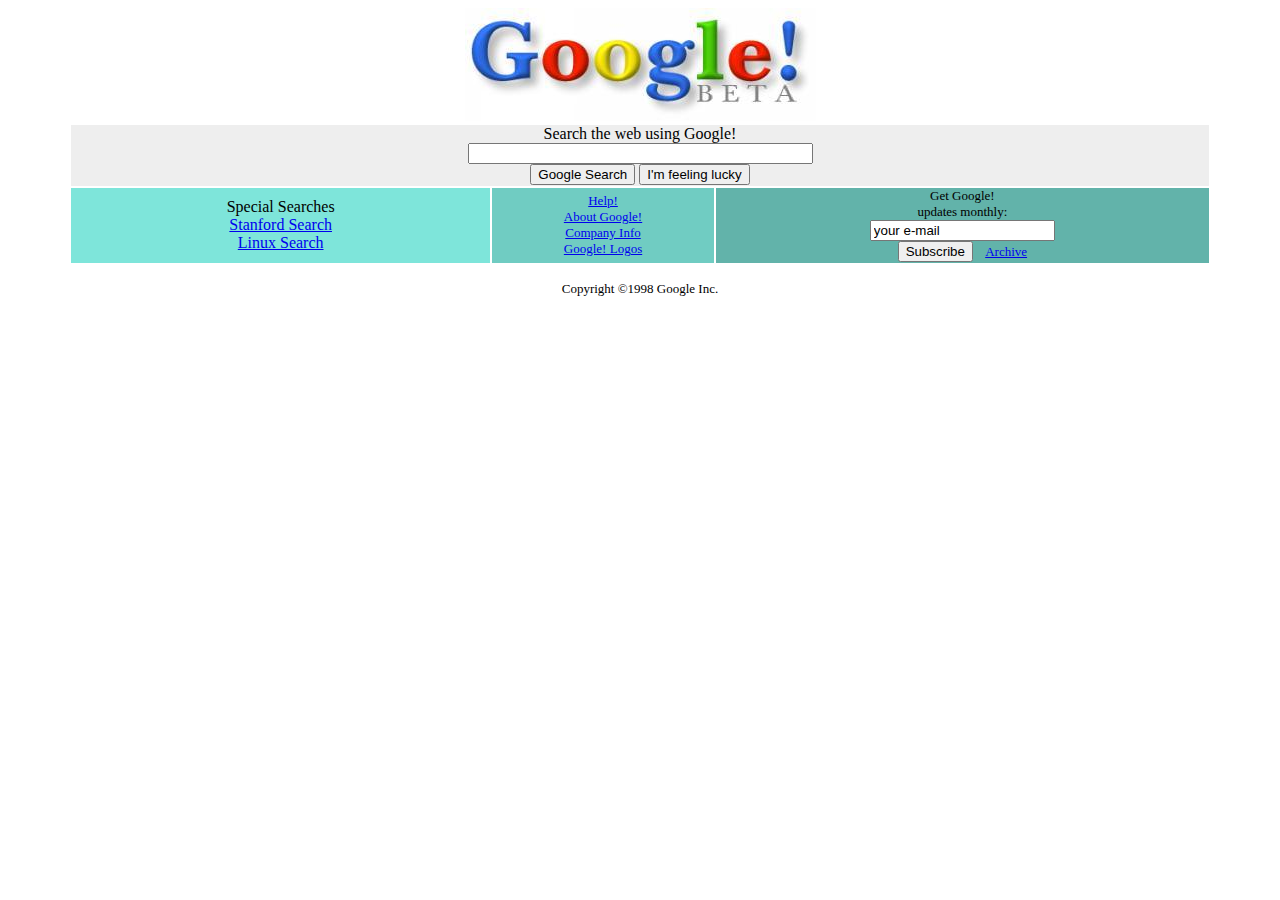
<file: assignment-2/index.html>
<!DOCTYPE html>
<html lang="en">
<head>
    <meta charset="UTF-8">
    <meta http-equiv="X-UA-Compatible" content="IE=edge">
    <meta name="viewport" content="width=device-width, initial-scale=1.0">
    <title>Google!</title>
    <link rel="stylesheet" href="style.css">
</head>
<body>
    <main>
        <img src="/images/google.jpg">
        <div class="search">
            <span>Search the web using Google!</span>
            <input type="text" size="40">
            <Button>Google Search</Button>
            <Button>I'm feeling lucky</Button>
        </div>
        <div id="links">
            <div class="box-1">
                <div class="alt">
                    <span>Special Searches</span>
                    <a href="#">Stanford Search</a>
                    <a href="#">Linux Search</a>
                </div>
            </div>
            <div class="box-2">
                <a href="#" class="alt-1">Help!</a>
                <a href="#">About Google!</a>
                <a href="#">Company Info</a>
                <a href="#">Google! Logos</a>
            </div>
            <div class="box-3">
                <span>Get Google!</span>
                <span>updates monthly:</span>
                <input type="text" value="your e-mail">
                <button>Subscribe</button>
                <a href="#" style="display: inline; margin-left: 9px;">Archive</a>
            </div>
        </div>
    </main>
    <footer>Copyright ©1998 Google Inc.</footer>
</body>
</html>
</file>
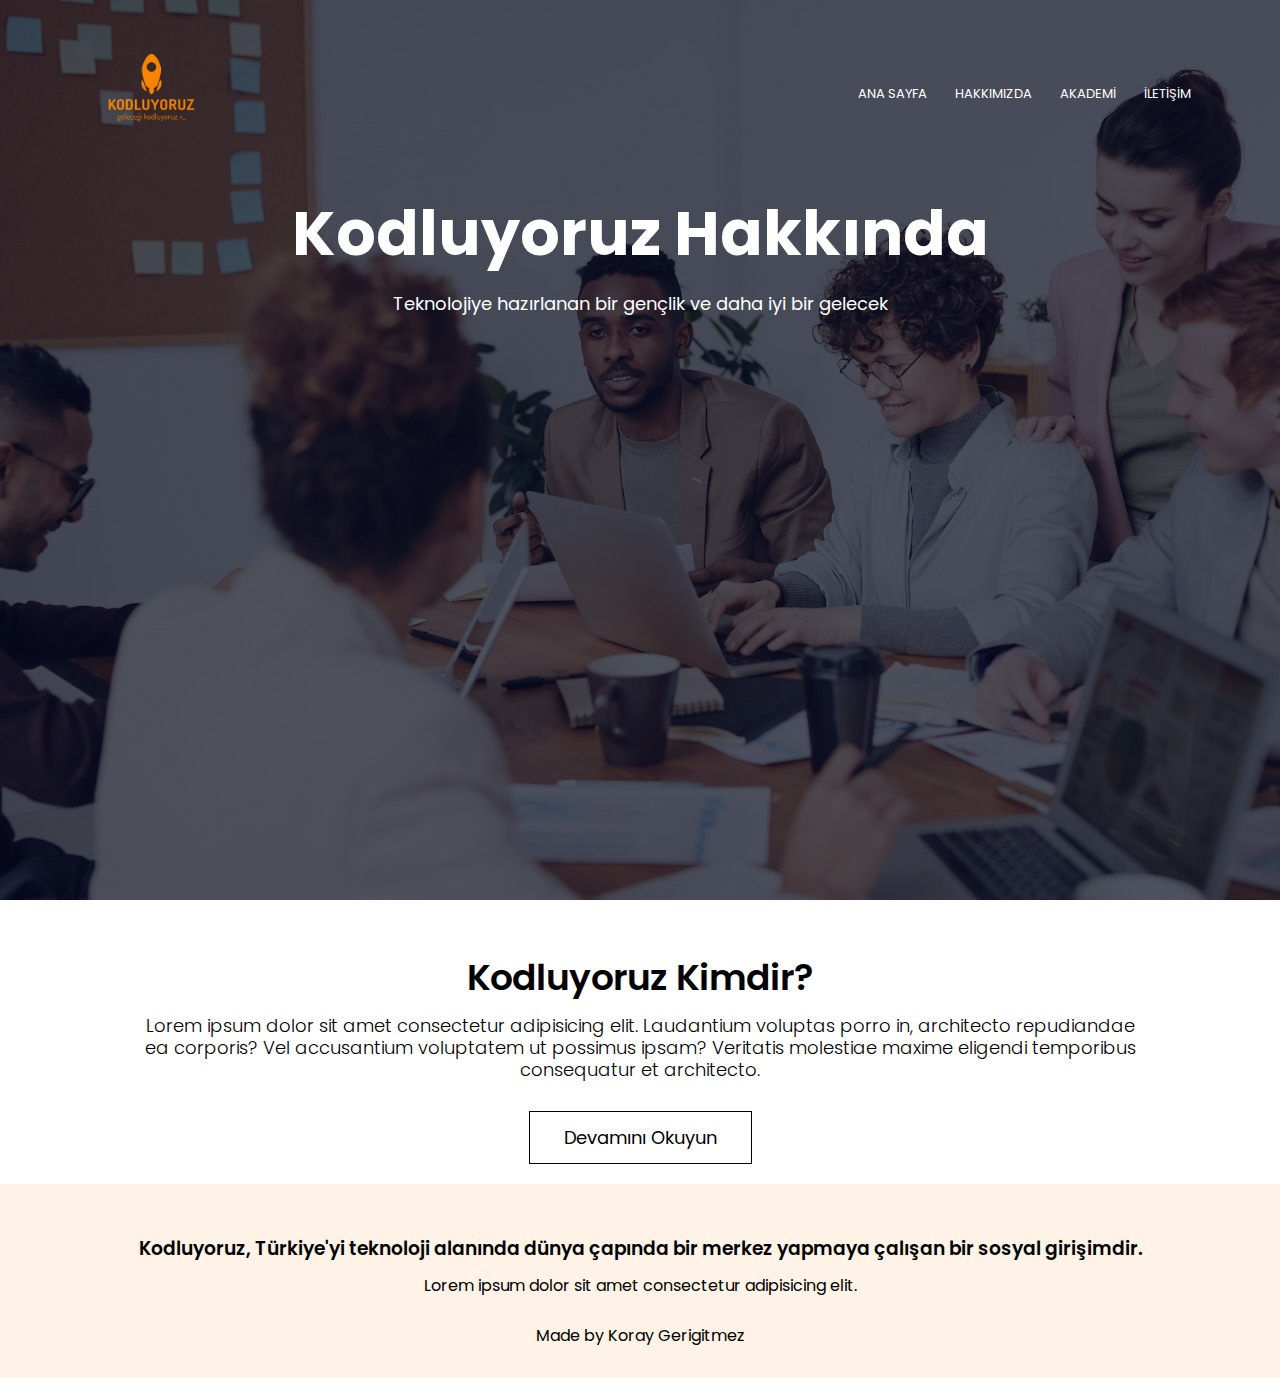
<file: assignment-1/about-us.html>
<!DOCTYPE html>
<html lang="tr">
<head>
    <meta charset="UTF-8">
    <meta http-equiv="X-UA-Compatible" content="IE=edge">
    <meta name="viewport" content="width=device-width, initial-scale=1.0">
    <title>Hakkımızda | Kodluyoruz</title>
    <link rel="stylesheet" href="style.css">
    <link rel="preconnect" href="https://fonts.googleapis.com">
    <link rel="preconnect" href="https://fonts.gstatic.com" crossorigin>
    <link href="https://fonts.googleapis.com/css2?family=Poppins:wght@100;200;300;400;600;700&display=swap" rel="stylesheet">
</head>
<body>
    <section class="sub-header">
        <nav>
            <a href="index.html"><img src="/images/kodluyoruzLogo.png"></a>
            <div class="nav-links">
                <ul>
                    <li><a href="index.html">ANA SAYFA</a></li>
                    <li><a href="about-us.html">HAKKIMIZDA</a></li>
                    <li><a href="courses.html">AKADEMİ</a></li>
                    <li><a href="contact.html">İLETİŞİM</a></li>
                </ul>
            </div>
        </nav>
        <h1>Kodluyoruz Hakkında</h1>
        <p>Teknolojiye hazırlanan bir gençlik ve daha iyi bir gelecek</p>
    </section>
    <section class="about-us">
        <h1>Kodluyoruz Kimdir?</h1>
        <p>Lorem ipsum dolor sit amet consectetur adipisicing elit. Laudantium voluptas porro in, architecto repudiandae ea corporis? Vel accusantium voluptatem ut possimus ipsam? Veritatis molestiae maxime eligendi temporibus consequatur et architecto.</p>
        <a href="https://www.kodluyoruz.org/about" target="_blank" class="button">Devamını Okuyun</a>
    </section>
    
    <section class="footer">
        <h3>Kodluyoruz, Türkiye'yi teknoloji alanında dünya çapında bir merkez yapmaya çalışan bir sosyal girişimdir.</h3>
        <p>Lorem ipsum dolor sit amet consectetur adipisicing elit.</p><br>
        <p>Made by Koray Gerigitmez</p>
    </section>
</body>
</html>
</file>
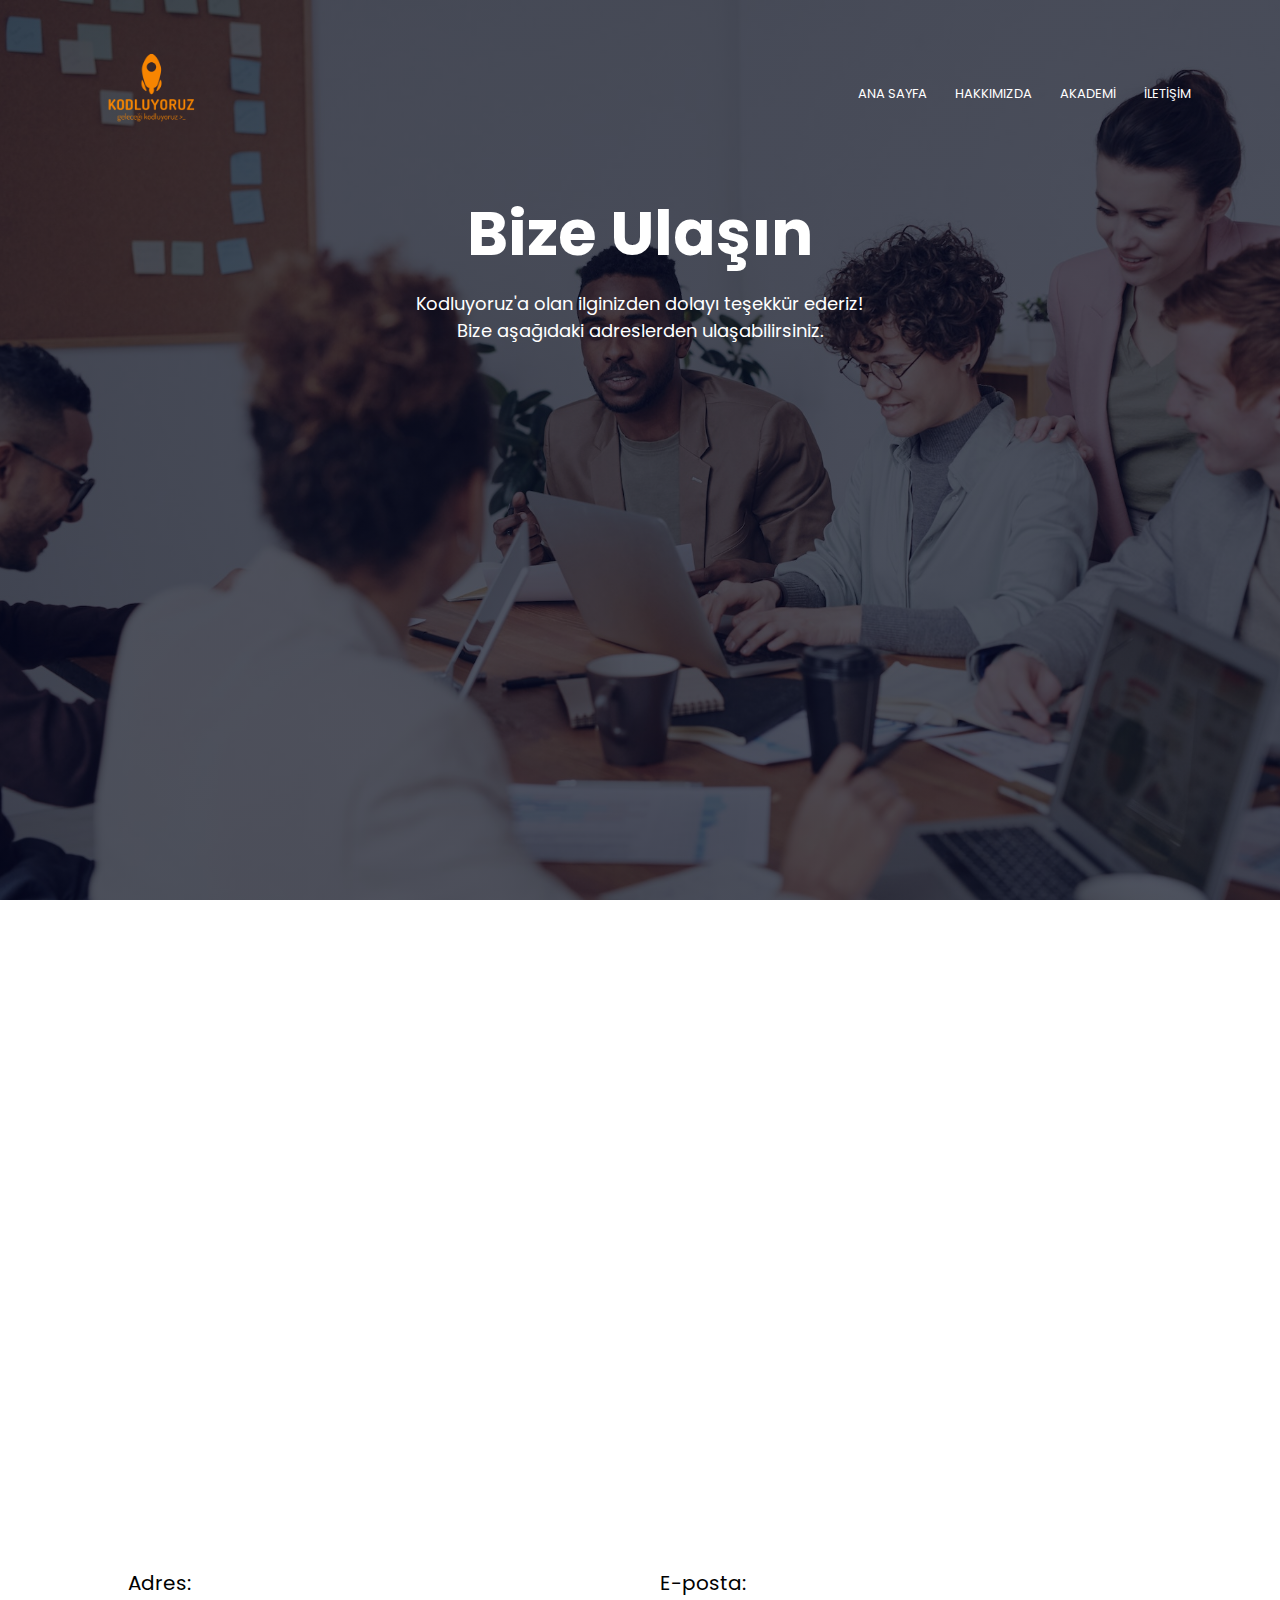
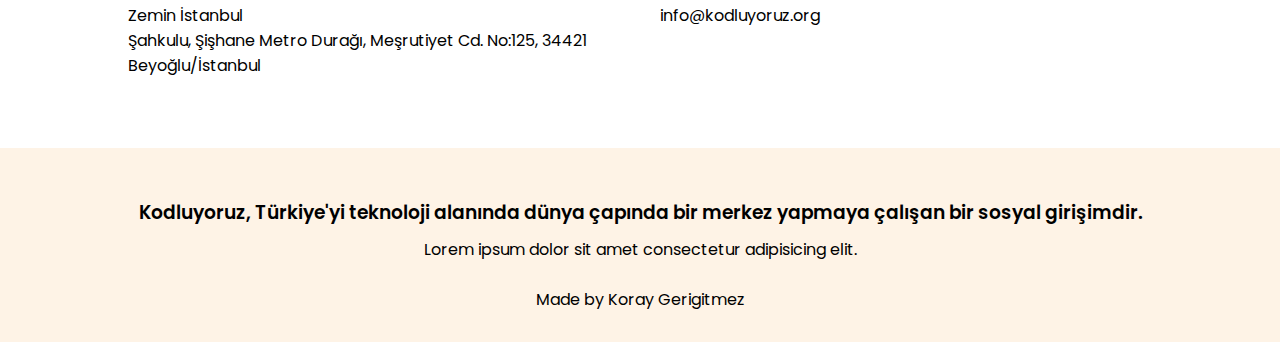
<file: assignment-1/contact.html>
<!DOCTYPE html>
<html lang="tr">
<head>
    <meta charset="UTF-8">
    <meta http-equiv="X-UA-Compatible" content="IE=edge">
    <meta name="viewport" content="width=device-width, initial-scale=1.0">
    <title>İletişim | Kodluyoruz</title>
    <link rel="stylesheet" href="style.css">
    <link rel="preconnect" href="https://fonts.googleapis.com">
    <link rel="preconnect" href="https://fonts.gstatic.com" crossorigin>
    <link href="https://fonts.googleapis.com/css2?family=Poppins:wght@100;200;300;400;600;700&display=swap" rel="stylesheet">
</head>
<body>
    <section class="sub-header">
        <nav>
            <a href="index.html"><img src="/images/kodluyoruzLogo.png"></a>
            <div class="nav-links">
                <ul>
                    <li><a href="index.html">ANA SAYFA</a></li>
                    <li><a href="about-us.html">HAKKIMIZDA</a></li>
                    <li><a href="courses.html">AKADEMİ</a></li>
                    <li><a href="contact.html">İLETİŞİM</a></li>
                </ul>
            </div>
        </nav>
        <h1>Bize Ulaşın</h1>
        <p>Kodluyoruz'a olan ilginizden dolayı teşekkür ederiz! <br> Bize aşağıdaki adreslerden ulaşabilirsiniz.</p>
    </section>
    <section class="location">
        <iframe src="https://www.google.com/maps/embed?pb=!1m18!1m12!1m3!1d3009.8916471013267!2d28.97029551478407!3d41.02762642618402!2m3!1f0!2f0!3f0!3m2!1i1024!2i768!4f13.1!3m3!1m2!1s0x14cab9b153f60e9d%3A0x1609c6e2b7154d9f!2zxLBCQiBaZW1pbiDEsHN0YW5idWw!5e0!3m2!1str!2str!4v1662504224614!5m2!1str!2str" width="600" height="450" style="border:0;" allowfullscreen="" loading="lazy" referrerpolicy="no-referrer-when-downgrade"></iframe>
    </section>
    <section class="contact-us">
        <div class="row">
            <div class="contact-col">
                <div>
                    <span>
                        <h5>Adres:</h5>
                        <p>Zemin İstanbul <br> Şahkulu, Şişhane Metro Durağı, Meşrutiyet Cd. No:125, 34421 <br> Beyoğlu/İstanbul</p>
                    </span>
                </div>
            </div>
            <div class="contact-col">
                <div>
                    <span>
                        <h5>E-posta:</h5>
                        <p>info@kodluyoruz.org</p>
                    </span>
                </div>
            </div>
        </div>
    </section>
    <section class="footer">
        <h3>Kodluyoruz, Türkiye'yi teknoloji alanında dünya çapında bir merkez yapmaya çalışan bir sosyal girişimdir.</h3>
        <p>Lorem ipsum dolor sit amet consectetur adipisicing elit.</p><br>
        <p>Made by Koray Gerigitmez</p>
    </section>
</body>
</html>
</file>
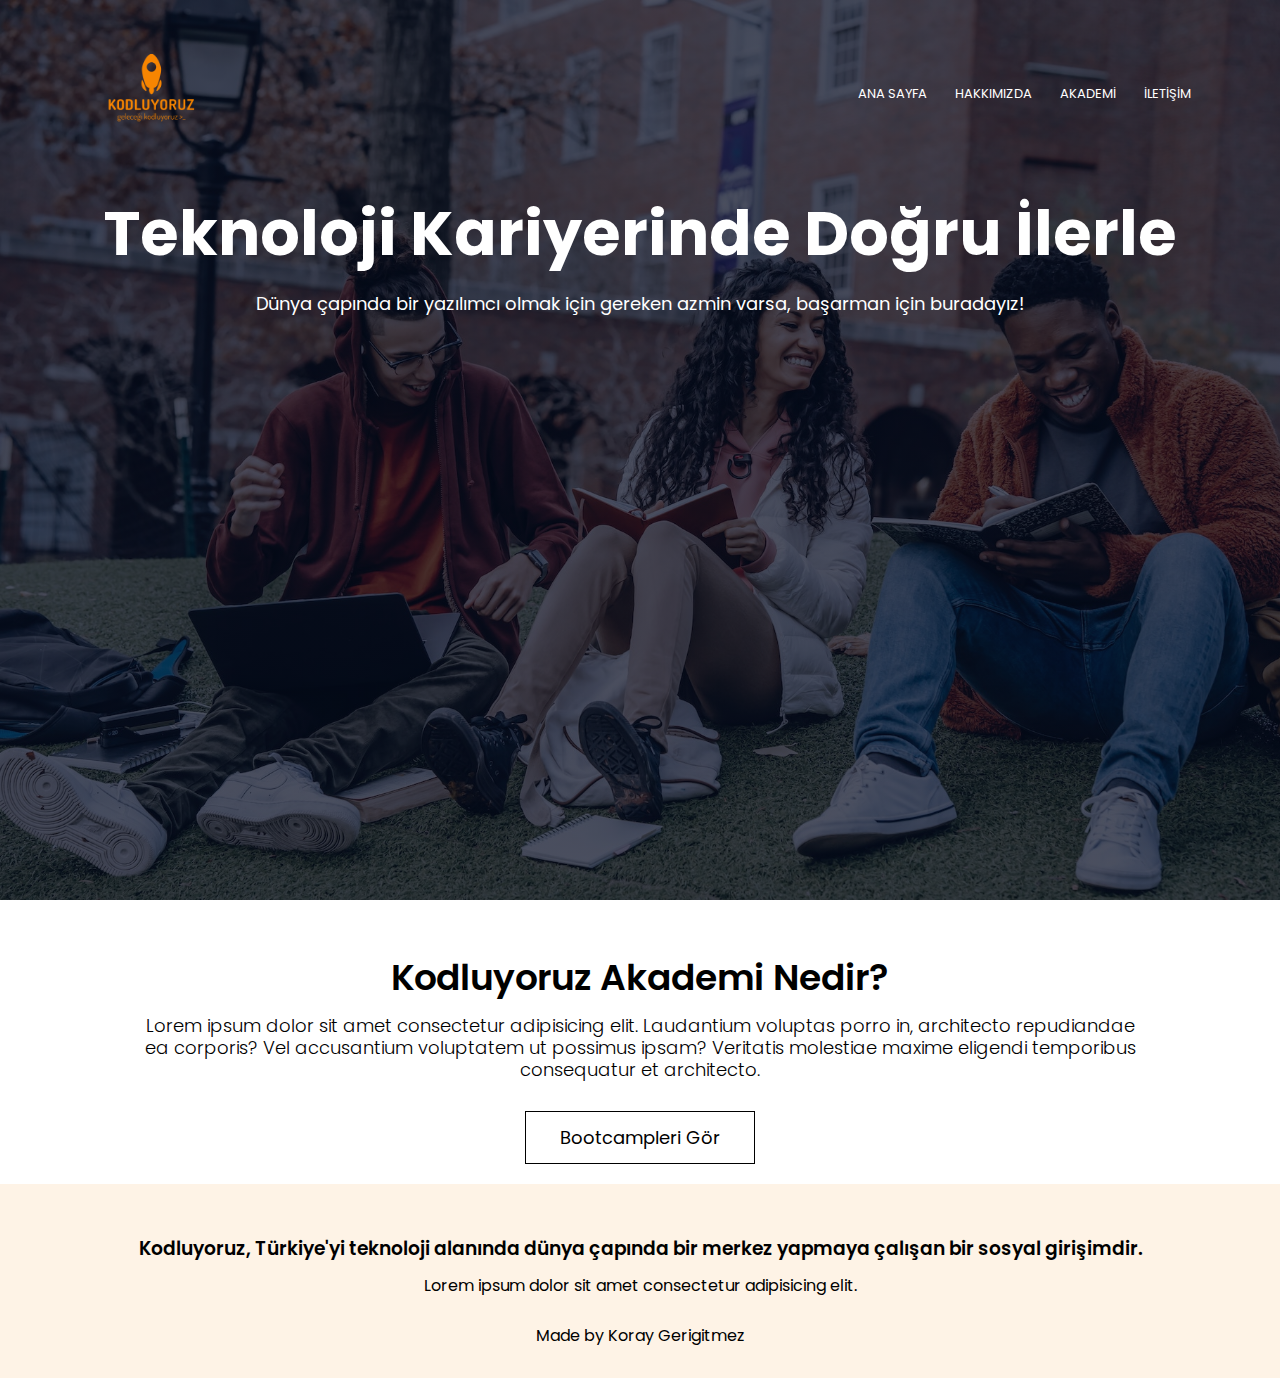
<file: assignment-1/courses.html>
<!DOCTYPE html>
<html lang="tr">
<head>
    <meta charset="UTF-8">
    <meta http-equiv="X-UA-Compatible" content="IE=edge">
    <meta name="viewport" content="width=device-width, initial-scale=1.0">
    <title>Akademi | Kodluyoruz</title>
    <link rel="stylesheet" href="style.css">
    <link rel="preconnect" href="https://fonts.googleapis.com">
    <link rel="preconnect" href="https://fonts.gstatic.com" crossorigin>
    <link href="https://fonts.googleapis.com/css2?family=Poppins:wght@100;200;300;400;600;700&display=swap" rel="stylesheet">
</head>
<body>
    <section class="sub-header-courses">
        <nav>
            <a href="index.html"><img src="/images/kodluyoruzLogo.png"></a>
            <div class="nav-links">
                <ul>
                    <li><a href="index.html">ANA SAYFA</a></li>
                    <li><a href="about-us.html">HAKKIMIZDA</a></li>
                    <li><a href="courses.html">AKADEMİ</a></li>
                    <li><a href="contact.html">İLETİŞİM</a></li>
                </ul>
            </div>
        </nav>
        <h1>Teknoloji Kariyerinde Doğru İlerle</h1>
        <p>Dünya çapında bir yazılımcı olmak için gereken azmin varsa, başarman için buradayız!</p>
    </section>
    <section class="courses">
        <h1>Kodluyoruz Akademi Nedir?</h1>
        <p>Lorem ipsum dolor sit amet consectetur adipisicing elit. Laudantium voluptas porro in, architecto repudiandae ea corporis? Vel accusantium voluptatem ut possimus ipsam? Veritatis molestiae maxime eligendi temporibus consequatur et architecto.</p>
        <a href="https://app.patika.dev/onboarding" target="_blank" class="button">Bootcampleri Gör</a>
    </section>
    
    <section class="footer">
        <h3>Kodluyoruz, Türkiye'yi teknoloji alanında dünya çapında bir merkez yapmaya çalışan bir sosyal girişimdir.</h3>
        <p>Lorem ipsum dolor sit amet consectetur adipisicing elit.</p><br>
        <p>Made by Koray Gerigitmez</p>
    </section>
</body>
</html>
</file>
<file: assignment-2/style.css>
*:not(input) {
    text-align: center;
  }

  main {
    width: 90%;
    margin: 0 auto 18px;
  }

  main div > *:not(Button) {
    display: block;
  }

  main > div {
    margin-bottom: 2px;
  }

  .search {
    background-color: #eeeeee;
    height: 61px;
  }

  .box-1 {
    background-color: #7ee5da;
    height: 75px;
  }

  .box-2 {
    background-color: #70ccc2;
    font-size: 13px;
  }

  .box-3 {
    background-color: #62b3aa;
    font-size: 13px;
  }

  #links {
    display: grid;
    grid-template-columns: 17fr 9fr 20fr;
    gap: 2px;
  }

  input {
    margin: 0 auto;
  }
  
  .alt {
      margin-top:10px
  }
  
  .alt-1 {
      margin-top:5px
  }

  footer {
    margin-top: 1em;
    font-size: 13px;
  }
</file>
<file: assignment-1/style.css>
* {
    margin: 0;
    padding: 0;
    font-family: 'Poppins', sans-serif;
}

.header {
    min-height: 100vh;
    width: 100%;
    background-image: linear-gradient(rgba(4,9,30,0.7),rgba(4,9,30,0.7)),url(/images/banner.jpg);
    background-position: center;
    background-size: cover;
    position: relative;
}

nav {
    display: flex;
    padding: 2% 6%;
    justify-content: space-between;
    align-items: center;
}

nav img {
    width: 150px;
}

.nav-links {
    flex: 1;
    text-align: right;
}

.nav-links ul li {
    list-style: none;
    display: inline-block;
    padding: 8px 12px;
    position: relative;
}

.nav-links ul li a {
    color: white;
    text-decoration: none;
    font-size: 13px;
}

.nav-links ul li::after {
    content: '';
    width: 0%;
    height: 2px;
    background: #FF9F29;
    display: block;
    margin: auto;
    transition: 0.5s;
}

.nav-links ul li:hover::after {
    width: 100%;
}

.text-box {
    width: 90%;
    color: white;
    position: absolute;
    top: 50%;
    left: 50%;
    transform: translate(-50%,-50%);
    text-align: center;
}

.text-box h1,
.sub-header h1,
.sub-header-courses h1 {
    font-size: 62px;
}

.text-box p,
.sub-header p,
.sub-header-courses p {
    margin: 10px 0 40px;
    font-size: 18px;
    color: white;
}

.button {
    display: inline-block;
    text-decoration: none;
    color: white;
    border: 1px solid white;
    padding: 12px 34px;
    font-size: 18px;
    background: transparent;
    position: relative;
    cursor: pointer;
}

.button:hover {
    border: 1px solid #FF9F29;
    background: #FF9F29;
    transition: 1s;
}

.intro,
.about-us,
.courses {
    width: 80%;
    margin: auto;
    text-align: center;
    padding-top: 50px;
}

.intro h1,
.global h1,
.equality h1,
.about-us h1,
.courses h1 {
    font-size: 36px;
    font-weight: 600;
}

.intro p,
.global p,
.equality p,
.about-us p,
.courses p {
    font-size: 18px;
    font-weight: 300;
    line-height: 22px;
    padding: 10px;
}

.row {
    margin-top: 5%;
    display: flex;
    justify-content: space-between;
}

.intro-col {
    flex-basis: 30%;
    background: #FDEEDC;
    border-radius: 15px;
    margin-bottom: 5%;
    padding: 20px 12px;
    box-sizing: border-box;
    transition: 0.5s;
}

.intro-col h3 {
    text-align: center;
    font-weight: 600;
    margin: 10px 0;
}

.intro-col:hover {
    box-shadow: 0 0 20px 0px rgba(0, 0, 0, 0.2);
}

.global {
    width: 80%;
    margin: auto;
    text-align: center;
    padding-top: 50px;
}

.global-col {
    flex-basis: 30%;
    border-radius: 10px;
    margin-bottom: 30px;
    position: relative;
    overflow: hidden;
}

.global-col img {
    width: 100%;
    display: block;
}

.layer {
    background: transparent;
    height: 100%;
    width: 100%;
    position: absolute;
    top: 0;
    left: 0;
    transition: 0.5s;
}

.layer:hover {
    background: rgba(253, 238, 220, 0.7);
}

.layer h3 {
    width: 100%;
    font-weight: 500;
    color: black;
    font-size: 26px;
    bottom: 0;
    left: 50%;
    transform: translateX(-50%);
    position: absolute;
    opacity: 0;
    transition: 0.5s;
}

.layer:hover h3 {
    bottom: 49%;
    opacity: 1;
}

.equality {
    width: 80%;
    margin: auto;
    text-align: center;
    padding-top: 100px;
}

.equality-col {
    flex-basis: 31%;
    border-radius: 10px;
    margin-bottom: 5%;
    text-align: center;
}

.equality-col img {
    width: 100%;
    border-radius: 10px;
}

.equality-col p {
    padding: 0;
}

.equality-col h3 {
    margin-top: 16px;
    margin-bottom: 15px;
    text-align: center;
}

.patika {
    margin: 100px auto;
    width: 80%;
    background-image: linear-gradient(rgba(0,0,0,0.7),rgba(0,0,0,0.7)),url(/images/source.jpg);
    background-position: center;
    background-size: cover;
    border-radius: 10px;
    text-align: center;
    padding: 100px 0;
}

.patika h1 {
    color: white;
    margin-bottom: 40px;
    padding: 0;
}

.footer {
    background: rgba(253, 238, 220, 0.7);
    width: 100%;
    text-align: center;
    padding: 30px 0;
}

.footer h3 {
    margin-bottom: 10px;
    margin-top: 20px;
    font-weight: 600;
}

.sub-header {
    height: 100vh;
    width: 100%;
    background-image: linear-gradient(rgba(4,9,30,0.7),rgba(4,9,30,0.7)),url(/images/about-us.jpg);
    background-position: center;
    background-size: cover;
    text-align: center;
    color: white;
}

.sub-header-courses {
    height: 100vh;
    width: 100%;
    background-image: linear-gradient(rgba(4,9,30,0.7),rgba(4,9,30,0.7)),url(/images/courses.jpg);
    background-position: center;
    background-size: cover;
    text-align: center;
    color: white;
}

.about-us a,
.courses a {
    color: black;
    border: 1px solid black;
    margin: 20px;
}

.location {
    width: 80%;
    margin: auto;
    padding: 80px 0;
}

.location iframe {
    width: 100%;
}

.contact-us {
    width: 80%;
    margin: auto;
}

.contact-col {
    flex-basis: 48%;
    margin-bottom: 30px;
}

.contact-col div {
    display: flex;
    align-items: center;
    margin-bottom: 40px;
}

.contact-col div p {
    padding: 0;
}

.contact-col div h5 {
    font-size: 20px;
    margin-bottom: 5px;
    font-weight: 400;
}
</file>
